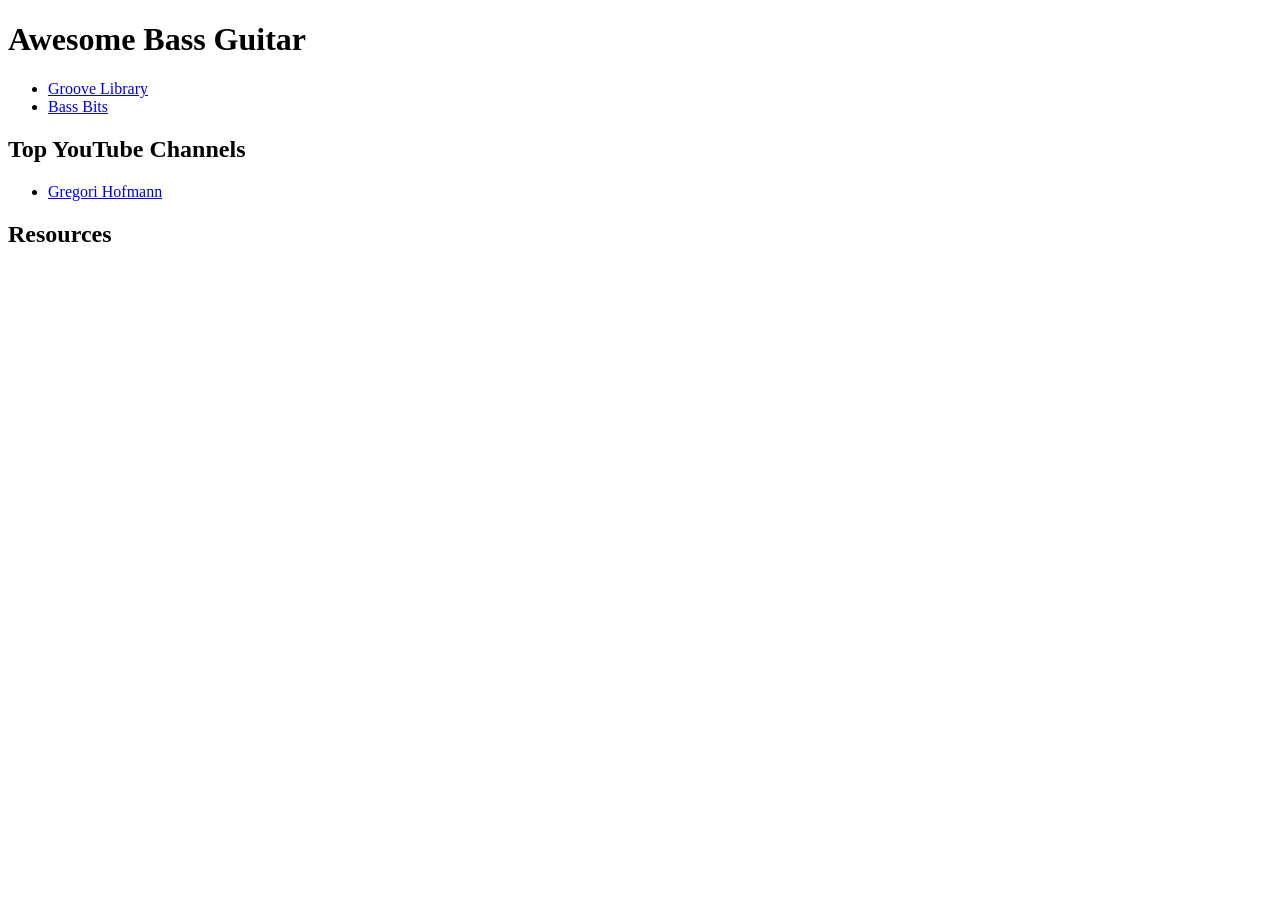
<file: index.html>
<!doctype html>
<html lang="en">
<head>
	<meta charset="utf-8">
	<meta name="viewport" content="width=device-width, initial-scale=1">
	<title>Awesome Bass Guitar</title>
</head>
<body>
	<h1>Awesome Bass Guitar</h1>
    

    <ul>
        <li><a href="./groove-library/groove-library.html">Groove Library</a></li>
        <li><a href="./groove-library/groove-library.html">Bass Bits</a></li>
    </ul>   

    
    <h2>Top YouTube Channels</h2>
   <ul>
        <li><a href="https://www.youtube.com/@GregoriHofmannBASS">Gregori Hofmann</a></li>
    </ul>
    <h2>Resources</h2>
</body>
</html>
</file>
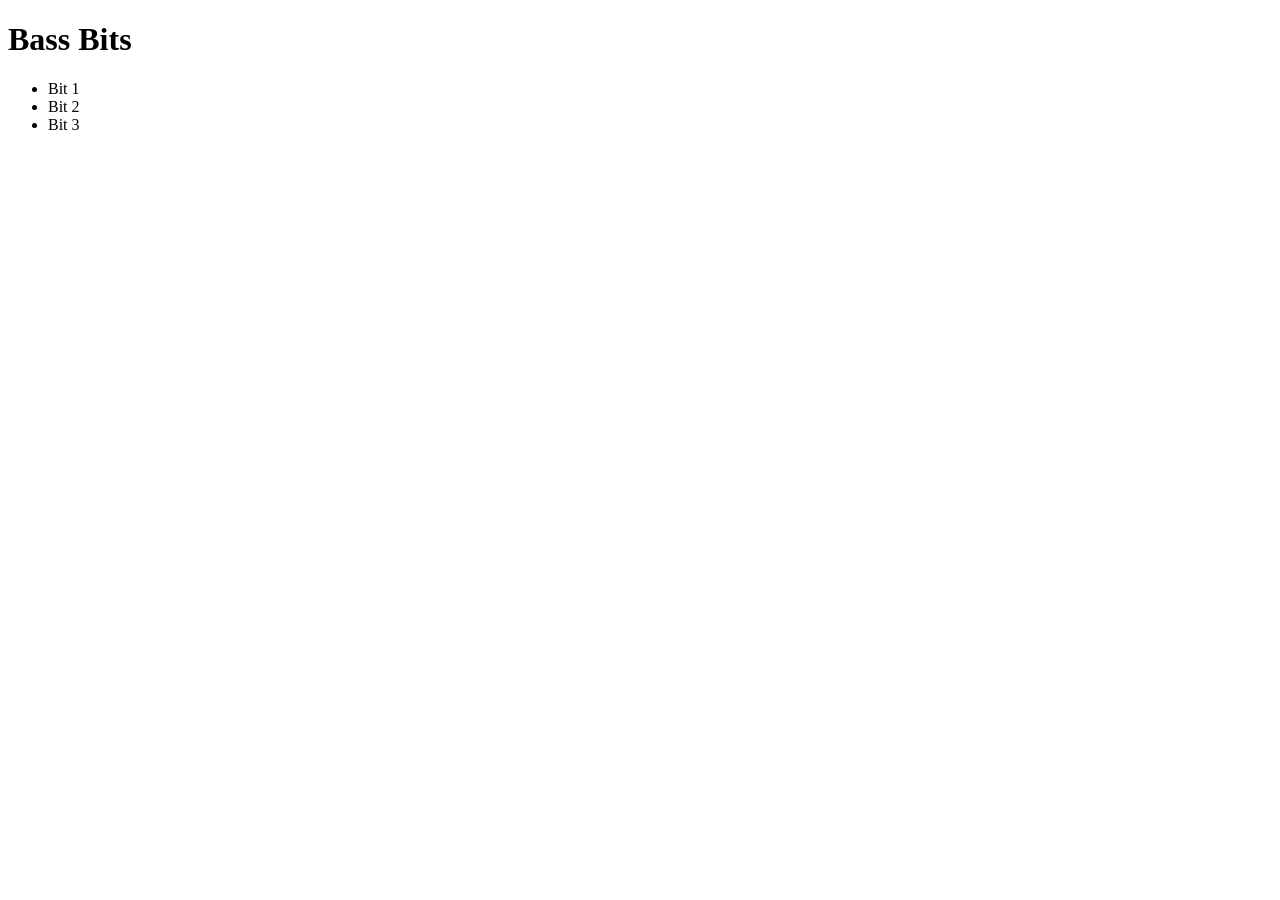
<file: bass-bits/bass-bits.html>
<!doctype html>
<html lang="en">
<head>
	<meta charset="utf-8">
	<meta name="viewport" content="width=device-width, initial-scale=1">
	<title>Bass Bits</title>
</head>
<body>
	<h1>Bass Bits</h1>
    
<ul>
    <li>Bit 1</li>
    <li>Bit 2</li>
    <li>Bit 3</li>
</ul>

</body>
</html>
</file>
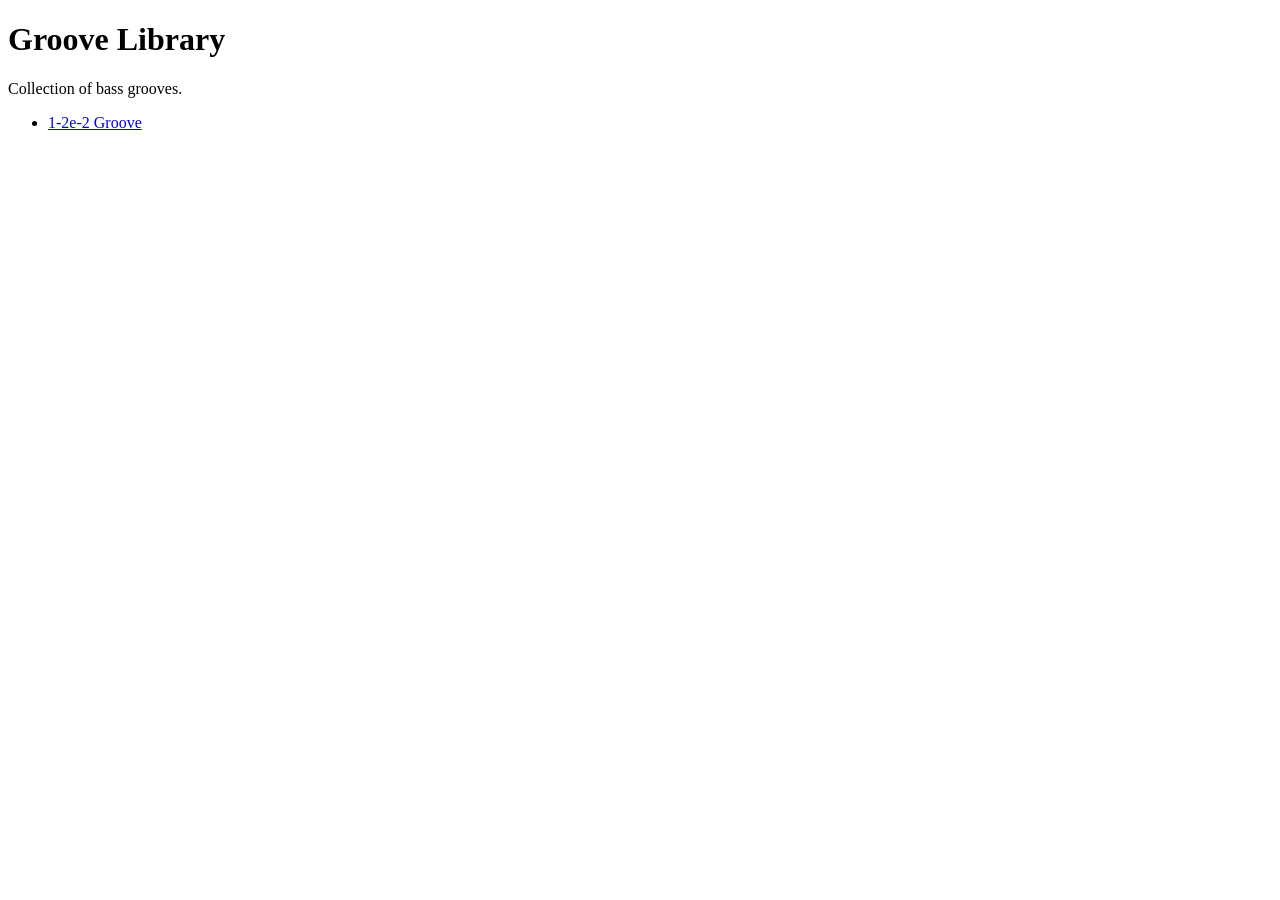
<file: groove-library/groove-library.html>
<!doctype html>
<html lang="en">
<head>
	<meta charset="utf-8">
	<meta name="viewport" content="width=device-width, initial-scale=1">
	<title>Groove Library</title>
</head>
<body>
	<h1>Groove Library</h1>
    
    Collection of bass grooves.  

<ul>
    <li><a href="./1-2e-2-groove/groove.html">1-2e-2 Groove</a></li>
</ul>



    <h2></h2>
</body>
</html>
</file>
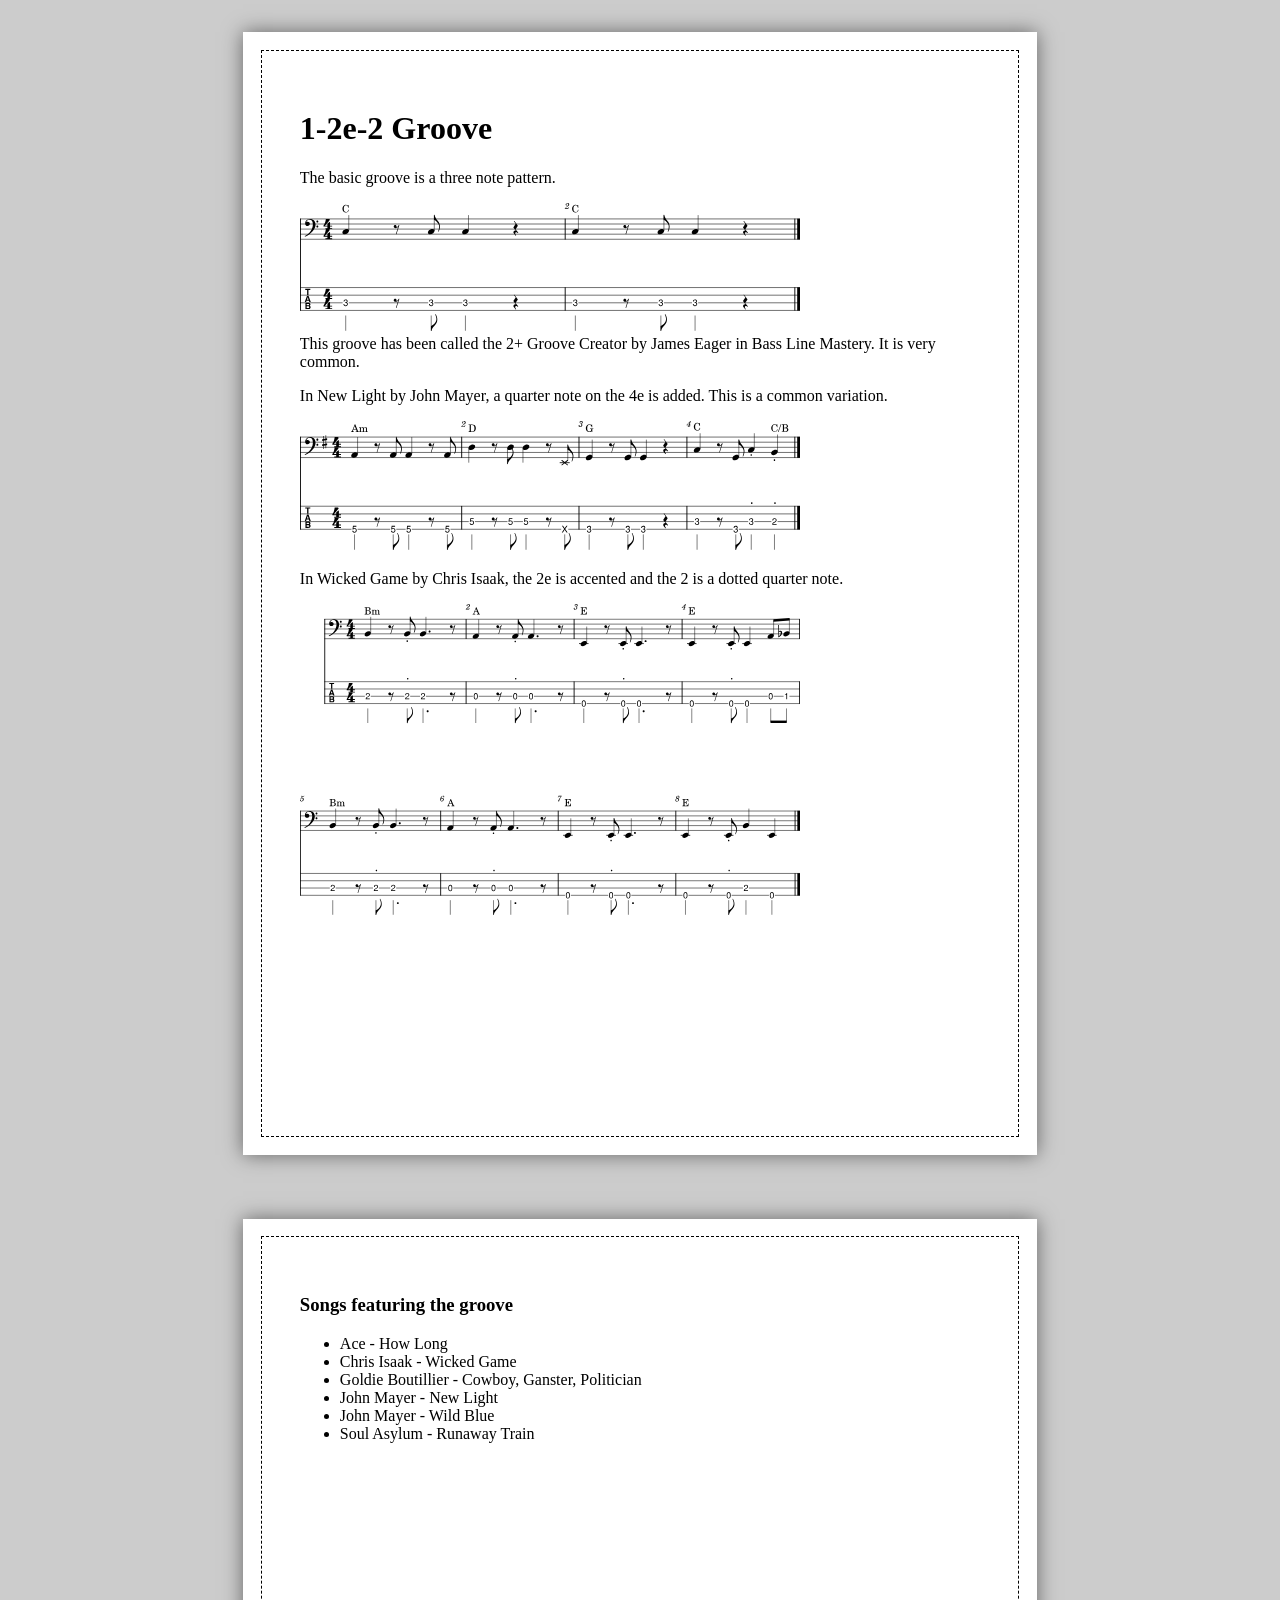
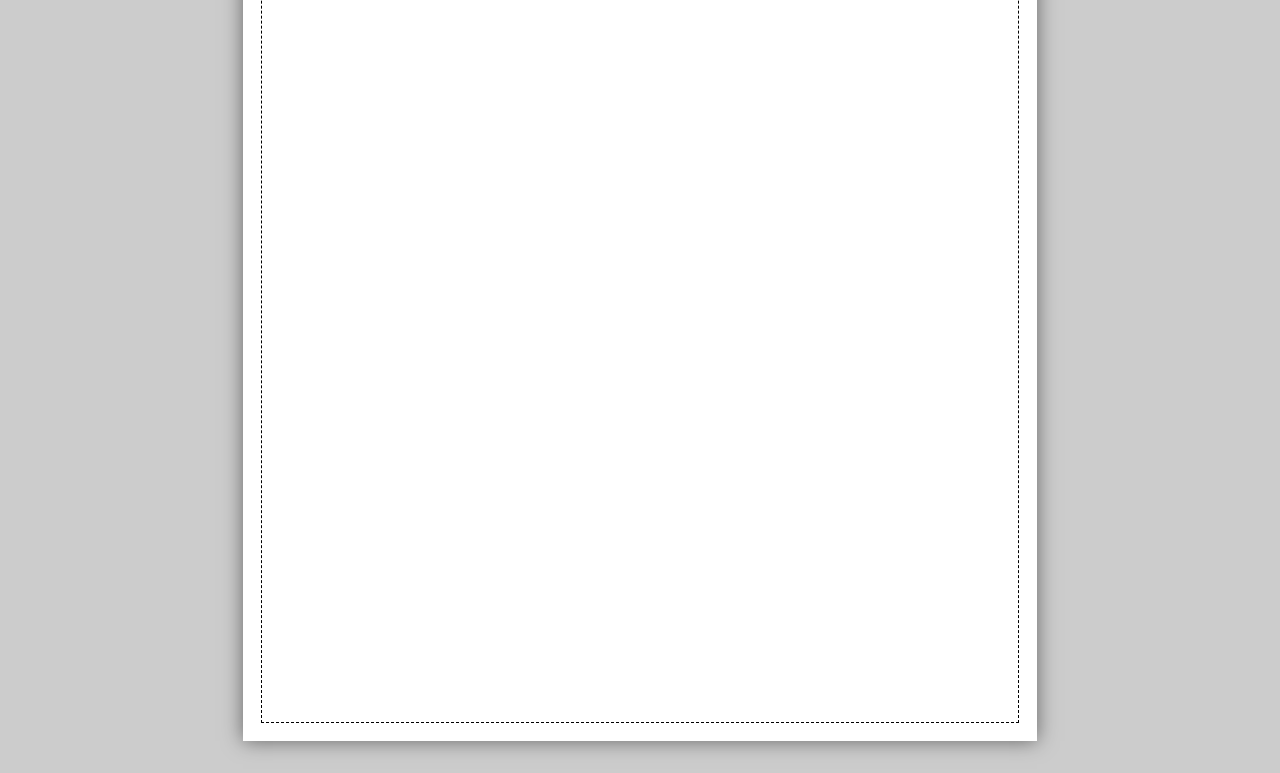
<file: groove-library/1-2e-2-groove/groove.html>
<!doctype html>
<html lang="en">
<head>
	<meta charset="utf-8">
	<meta name="viewport" content="width=device-width, initial-scale=1">
	<title>1-2e-2 Groove</title>
    <link rel="stylesheet" href="./../../A4.css">
</head>
<body>
 <!-- start page 1-->
    <div class="page">
<h1>1-2e-2 Groove</h1>

<p>
The basic groove is a three note pattern.
<div>
<img src="./groove-library_1-2e-2-groove.svg" alt="basic 1-2e-2 groove" width="500"/>
</div>

This groove has been called the 2+ Groove Creator by James Eager in Bass Line Mastery. 
It is very common. 
</p>
<p>
In New Light by John Mayer, a quarter note on the 4e is added. This is a common variation.    
<div>
<img src="./groove-library_new-light.svg" alt="New Light" width="500"/>
</div>
</p>

<p>
In Wicked Game by Chris Isaak, the 2e is accented and the 2 is a dotted quarter note.
<div>
<img src="./groove-library_wicked-game.svg" alt="Wicked Game" width="500"/>
</div>
</p>



 <!-- end page 1-->
</div>

<!-- start page 2-->
<div class="page">

<h3>Songs featuring the groove</h3>
<ul>
    <li>Ace - How Long</li>
    <li>Chris Isaak - Wicked Game</li>
    <li>Goldie Boutillier - Cowboy, Ganster, Politician</li>
    <li>John Mayer - New Light</li>
    <li>John Mayer - Wild Blue</li>
    <li>Soul Asylum - Runaway Train</li>
</ul>
<!-- end page 2-->
</div>


</body>
</file>
<file: A4.css>
:root {
  --bleeding: 0.5cm;
  --margin: 1cm;
}

@page {
  size: A4;
  margin: 0;
}
* {
  box-sizing: border-box;
}

body {
  margin: 0 auto;
  padding: 0;
  background: rgb(204, 204, 204);
  display: flex;
  flex-direction: column;
}

.page {
  display: inline-block;
  position: relative;
  height: 297mm;
  width: 210mm;
  font-size: 12pt;
  margin: 2em auto;
  padding: calc(var(--bleeding) + var(--margin));
  box-shadow: 0 0 0.5cm rgba(0, 0, 0, 0.5);
  background: white;
}

@media screen {
  .page::after {
    position: absolute;
    content: '';
    top: 0;
    left: 0;
    width: calc(100% - var(--bleeding) * 2);
    height: calc(100% - var(--bleeding) * 2);
    margin: var(--bleeding);
    outline: thin dashed black;
    pointer-events: none;
    z-index: 9999;
  }
}

@media print {
  .page {
    margin: 0;
    overflow: hidden;
  }
}
</file>
